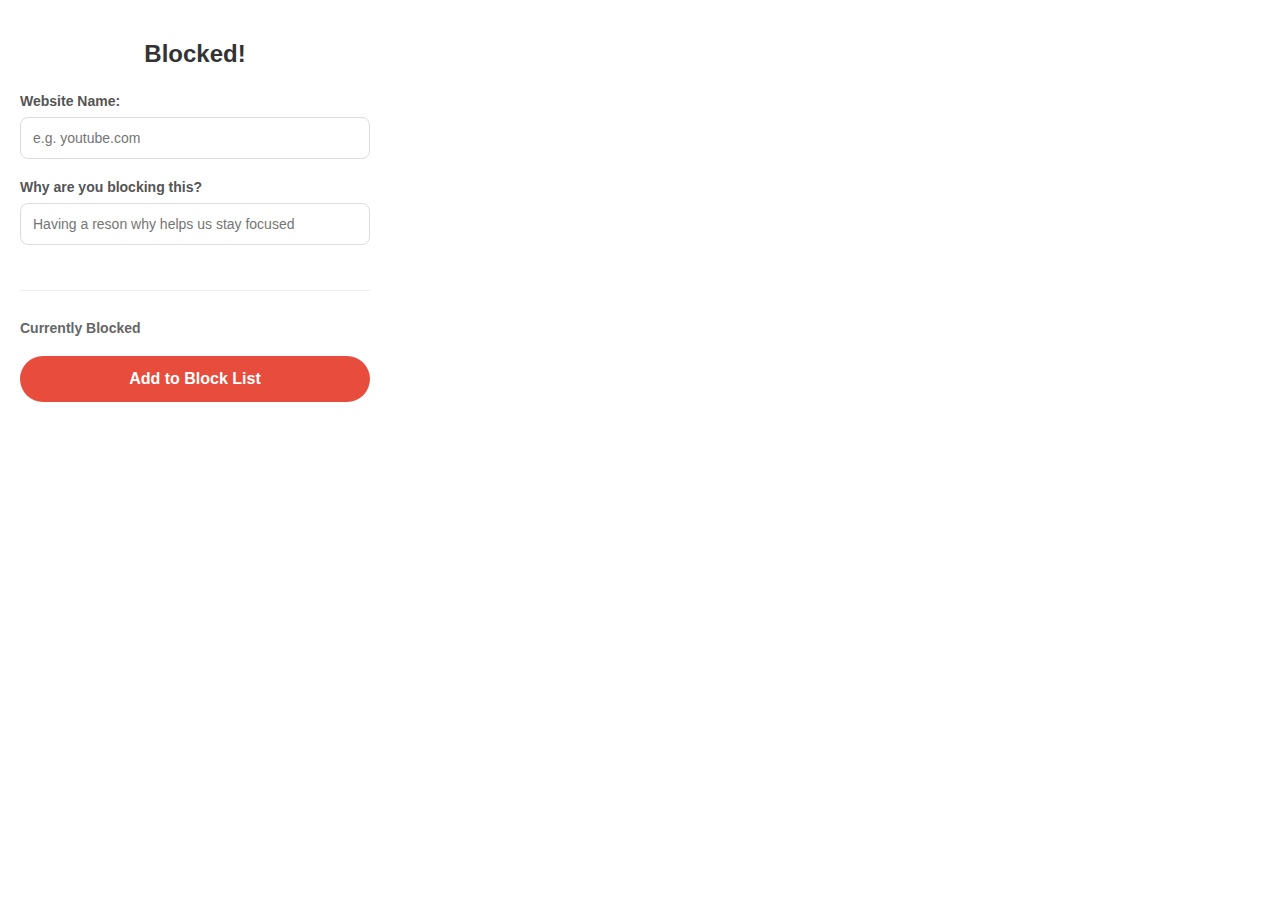
<file: index.html>
<html>

<body>
    <div class="container">
        <h2>Blocked!</h2>
        <div class="input-group">
            <label for="website">Website Name: </label>
            <input type="text" id="website" name="website" placeholder="e.g. youtube.com" />
        </div>

        <div class="input-group">
            <label for="message">Why are you blocking this?</label>
            <input type="text" id="message" placeholder="Having a reson why helps us stay focused">
        </div>

        <div class="list-section">
            <h3>Currently Blocked</h3>
            <div id="blockedList">
            </div>
        </div>

        <button id="blockBtn">Add to Block List</button>

        <link rel="stylesheet" href="style.css">
        <script src="popup.js"></script>
    </div>
</body>

</html>
</file>
<file: style.css>
body {
    width: 350px;
    margin: 0;
    padding: 20px;
    font-family: 'Segoe UI', sans-serif;
    background-color: #ffffff;
}

.container {
    display: flex;
    flex-direction: column;
}

h2 {
    text-align: center;
    margin-bottom: 25px;
    color: #333;
}


.input-group {
    margin-bottom: 20px;
    display: flex;
    flex-direction: column;
}

label {
    font-weight: 600;
    font-size: 14px;
    margin-bottom: 8px;
    color: #555;
}

input {
    padding: 12px;
    border: 1px solid #ddd;
    border-radius: 8px;
    font-size: 14px;
    box-sizing: border-box;
    width: 100%;
}

#blockBtn {
    width: 100%;
    padding: 14px;
    background-color: #e74c3c;
    color: white;
    border: none;
    border-radius: 25px;
    font-size: 16px;
    font-weight: bold;
    cursor: pointer;
    margin-top: 10px;
    transition: transform 0.1s, background-color 0.2s;
}

#blockBtn:hover {
    background-color: #c0392b;
}

#blockBtn:active {
    transform: scale(0.98);
}

.list-section {
    margin-top: 25px;
    border-top: 1px solid #eee;
    padding-top: 15px;
}

h3 {
    font-size: 14px;
    color: #666;
    margin-bottom: 10px;
}

.blocked-item {
    background: #fdfdfd;
    border: 1px solid #eee;
    padding: 10px;
    border-radius: 8px;
    margin-bottom: 8px;
    display: flex;
    justify-content: space-between;
    align-items: center;
}

.item-info {
    display: flex;
    flex-direction: column;
}

.item-domain {
    font-weight: bold;
    font-size: 13px;
    color: #333;
}

.item-reason {
    font-size: 11px;
    color: #888;
}

.unblock-btn {
    background: none;
    border: 1px solid #e74c3c;
    color: #e74c3c;
    padding: 4px 8px;
    border-radius: 4px;
    font-size: 10px;
    cursor: pointer;
    transition: all 0.2s;
}

.unblock-btn:hover {
    background: #e74c3c;
    color: white;
}
</file>
